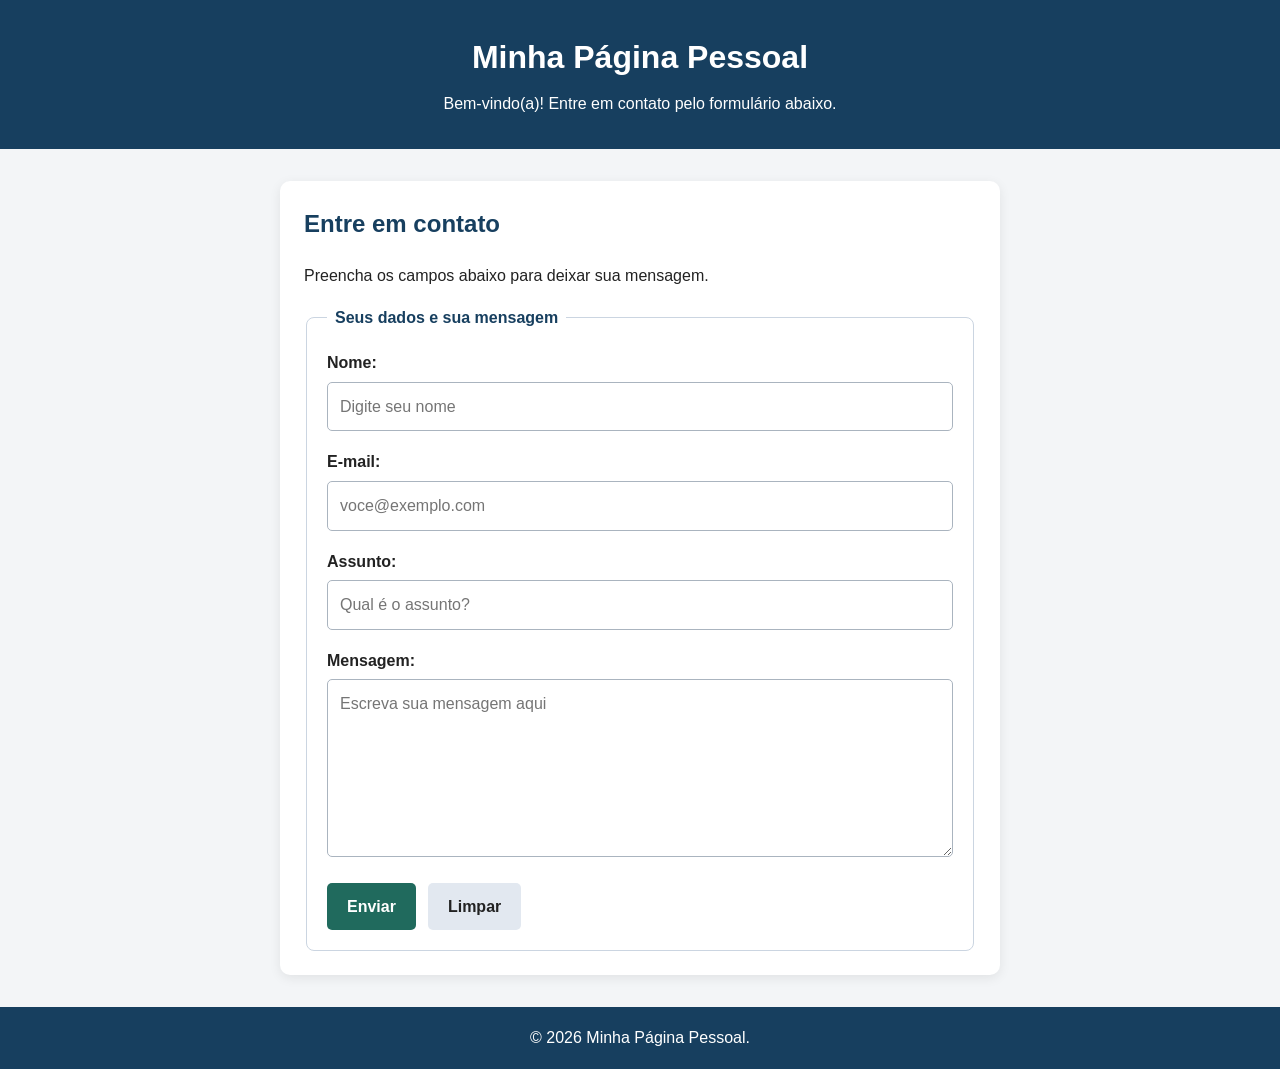
<file: aulaFormulario/index.html>
<!DOCTYPE html>
<html lang="pt-BR">
<head>
    <meta charset="UTF-8">
    <meta name="viewport" content="width=device-width, initial-scale=1.0">
    <meta name="description" content="Página pessoal com formulário de contato.">
    <title>Página Pessoal | Entre em contato</title>
    <link rel="stylesheet" href="css/style.css">
</head>
<body>
    <header class="cabecalho">
        <h1>Minha Página Pessoal</h1>
        <p>Bem-vindo(a)! Entre em contato pelo formulário abaixo.</p>
    </header>

    <main>
        <section id="contato" aria-labelledby="titulo-contato">
            <h2 id="titulo-contato">Entre em contato</h2>
            <p>Preencha os campos abaixo para deixar sua mensagem.</p>

            <form action="#" method="post">
                <fieldset>
                    <legend>Seus dados e sua mensagem</legend>

                    <div class="campo">
                        <label for="nome">Nome:</label>
                        <input
                            type="text"
                            id="nome"
                            name="nome"
                            autocomplete="name"
                            placeholder="Digite seu nome"
                            required
                        >
                    </div>

                    <div class="campo">
                        <label for="email">E-mail:</label>
                        <input
                            type="email"
                            id="email"
                            name="email"
                            autocomplete="email"
                            placeholder="voce@exemplo.com"
                            required
                        >
                    </div>

                    <div class="campo">
                        <label for="assunto">Assunto:</label>
                        <input
                            type="text"
                            id="assunto"
                            name="assunto"
                            placeholder="Qual é o assunto?"
                            required
                        >
                    </div>

                    <div class="campo">
                        <label for="mensagem">Mensagem:</label>
                        <textarea
                            id="mensagem"
                            name="mensagem"
                            rows="6"
                            placeholder="Escreva sua mensagem aqui"
                            required
                        ></textarea>
                    </div>

                    <div class="botoes">
                        <button type="submit">Enviar</button>
                        <button type="reset" class="botao-limpar">Limpar</button>
                    </div>
                </fieldset>
            </form>
        </section>
    </main>

    <footer class="rodape">
        <p>&copy; 2026 Minha Página Pessoal.</p>
    </footer>
</body>
</html>
</file>
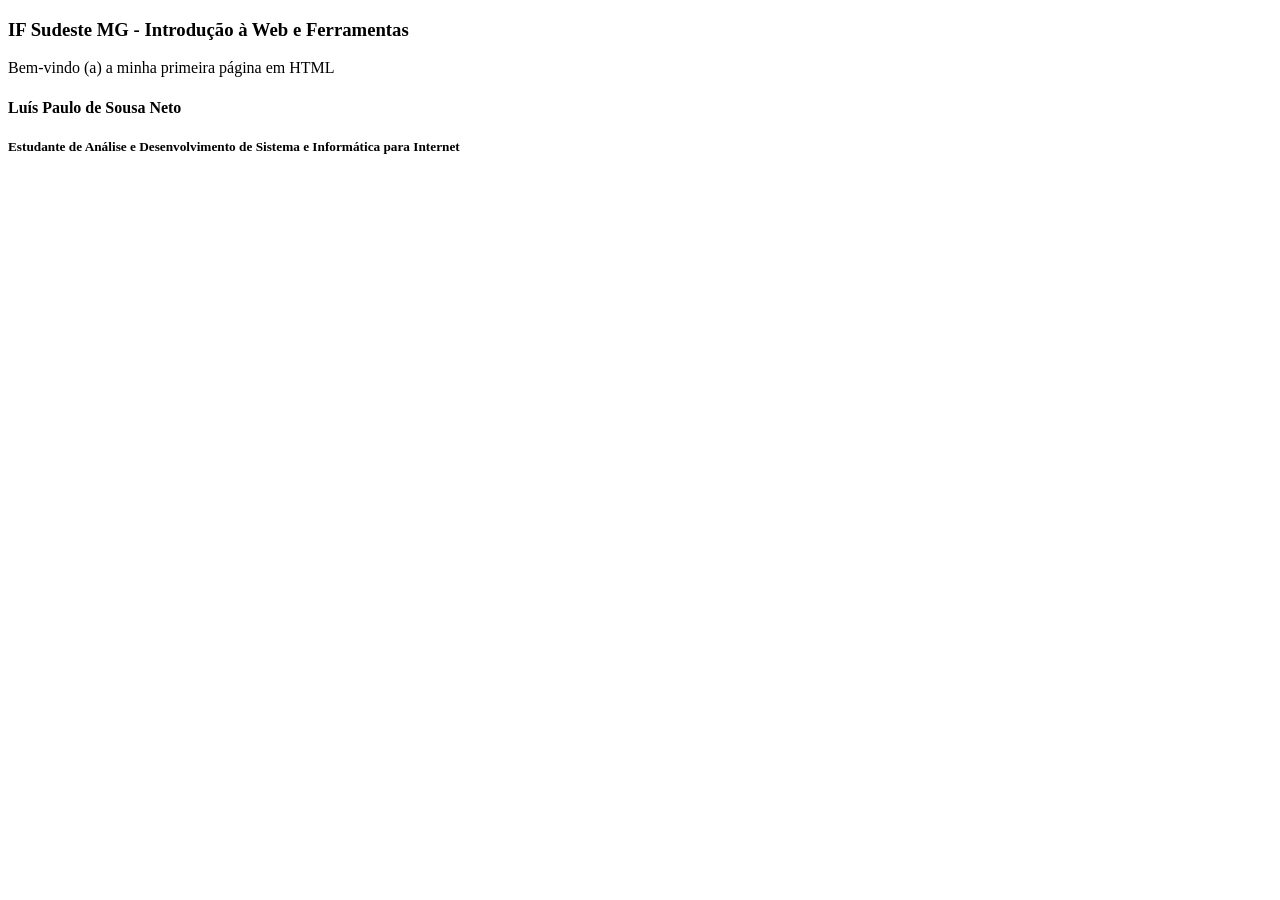
<file: aulaPrimeiraPagina/index.html>
<!DOCTYPE html>
<html lang="pt-br">
<head>
    <meta charset="UTF-8">
    <meta name="viewport" content="width=device-width, initial-scale=1.0">
    <title>Minha Primeira Página em HTMLt</title>
</head>
<body>
    <h3>IF Sudeste MG - Introdução à Web e Ferramentas</h3>
    <p>Bem-vindo (a) a minha primeira página em HTML</p>
    
    <h4>Luís Paulo de Sousa Neto</h4>
    <h5>Estudante de Análise e Desenvolvimento de Sistema e Informática para Internet</h5>
</body>
</html>
</file>
<file: aulaFormulario/css/style.css>
/* Estilos básicos da página pessoal e do formulário de contato */
* {
    box-sizing: border-box;
}

body {
    margin: 0;
    font-family: Arial, Helvetica, sans-serif;
    line-height: 1.6;
    color: #222;
    background-color: #f3f5f7;
}

.cabecalho {
    padding: 32px 20px;
    text-align: center;
    color: #fff;
    background-color: #173f5f;
}

.cabecalho h1 {
    margin: 0 0 8px;
}

.cabecalho p {
    margin: 0;
}

main {
    width: min(90%, 720px);
    margin: 32px auto;
}

section {
    padding: 24px;
    background-color: #fff;
    border-radius: 10px;
    box-shadow: 0 3px 12px rgba(0, 0, 0, 0.08);
}

h2 {
    margin-top: 0;
    color: #173f5f;
}

fieldset {
    padding: 20px;
    border: 1px solid #cbd5e1;
    border-radius: 8px;
}

legend {
    padding: 0 8px;
    font-weight: bold;
    color: #173f5f;
}

.campo {
    margin-bottom: 18px;
}

label {
    display: block;
    margin-bottom: 6px;
    font-weight: bold;
}

input,
textarea {
    width: 100%;
    padding: 11px 12px;
    border: 1px solid #aab4bf;
    border-radius: 5px;
    font: inherit;
}

input:focus,
textarea:focus {
    outline: 2px solid #3caea3;
    border-color: #3caea3;
}

textarea {
    resize: vertical;
}

.botoes {
    display: flex;
    flex-wrap: wrap;
    gap: 12px;
}

button {
    padding: 11px 20px;
    border: 0;
    border-radius: 5px;
    color: #fff;
    background-color: #206a5d;
    font: inherit;
    font-weight: bold;
    cursor: pointer;
}

button:hover {
    filter: brightness(0.92);
}

button.botao-limpar {
    color: #222;
    background-color: #e2e8f0;
}

.rodape {
    padding: 18px;
    text-align: center;
    color: #fff;
    background-color: #173f5f;
}

.rodape p {
    margin: 0;
}

@media (max-width: 480px) {
    section {
        padding: 16px;
    }

    fieldset {
        padding: 14px;
    }

    .botoes button {
        flex: 1;
    }
}
</file>
